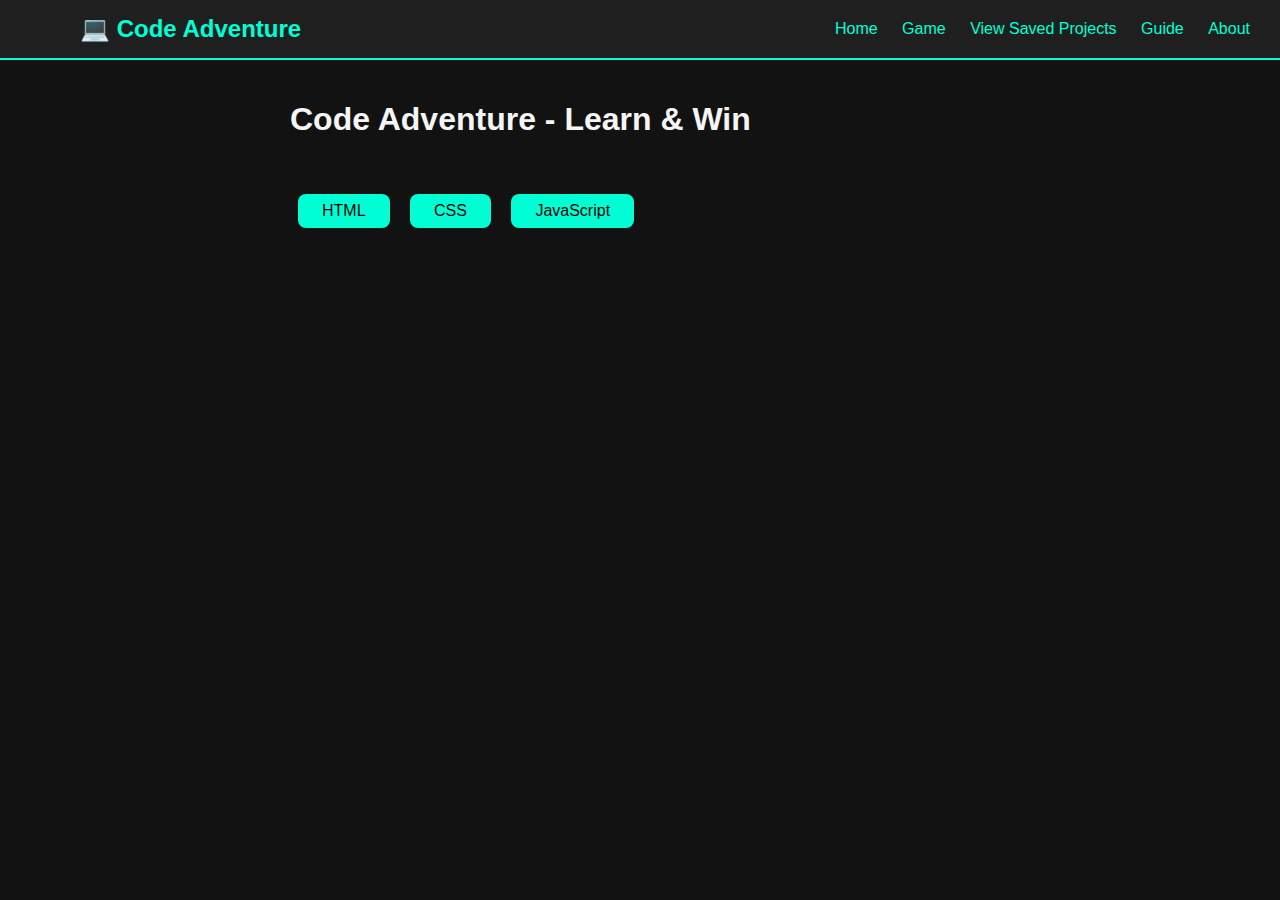
<file: game.html>
<!DOCTYPE html>
<html lang="en">
<head>
  <meta charset="UTF-8" />
  <meta name="viewport" content="width=device-width, initial-scale=1.0"/>
  <title>Code Adventure: Learn & Win</title>
  <link rel="stylesheet" href="gamestyle.css" />
</head>
<body>
  <header class="navbar">
    <div class="logo">💻 Code Adventure</div>
    <nav>
      <a href="index.html" target="_blank">Home</a>
      <a href="game.html" target="_blank">Game</a>
      <a href="projects.html" target="_blank">View Saved Projects</a>
      <a href="guidence.html" target="_blank">Guide</a>
      <a href="#">About</a>
    </nav>
  </header>


  <div class="container">
    <h1>Code Adventure - Learn & Win</h1>
    <div class="mode-selector">
      <button onclick="startGame('html')">HTML</button>
      <button onclick="startGame('css')">CSS</button>
      <button onclick="startGame('js')">JavaScript</button>
    </div>

    <div id="game-area" class="game-area hidden">
      <h2 id="level-title">Level 1</h2>
      <pre id="question" class="code-block"></pre>
      <textarea id="answer" placeholder="Type your code here..."></textarea>
      <button onclick="checkAnswer()">Submit</button>
      <p id="feedback"></p>
      <div id="progress">Progress: <span id="current-level">1</span> / <span id="total-levels">3</span></div>
      <div id="score">Score: <span id="current-score">0</span></div>
      <div id="live-preview" class="preview"></div>
      <button id="retry-button" onclick="retryLevel()" class="hidden">Retry Level</button>
      <button id="reset-button" onclick="resetGame()">Reset Game</button>
    </div>
  </div>

  <script src="gamescript.js"></script>
</body>
</html>
</file>
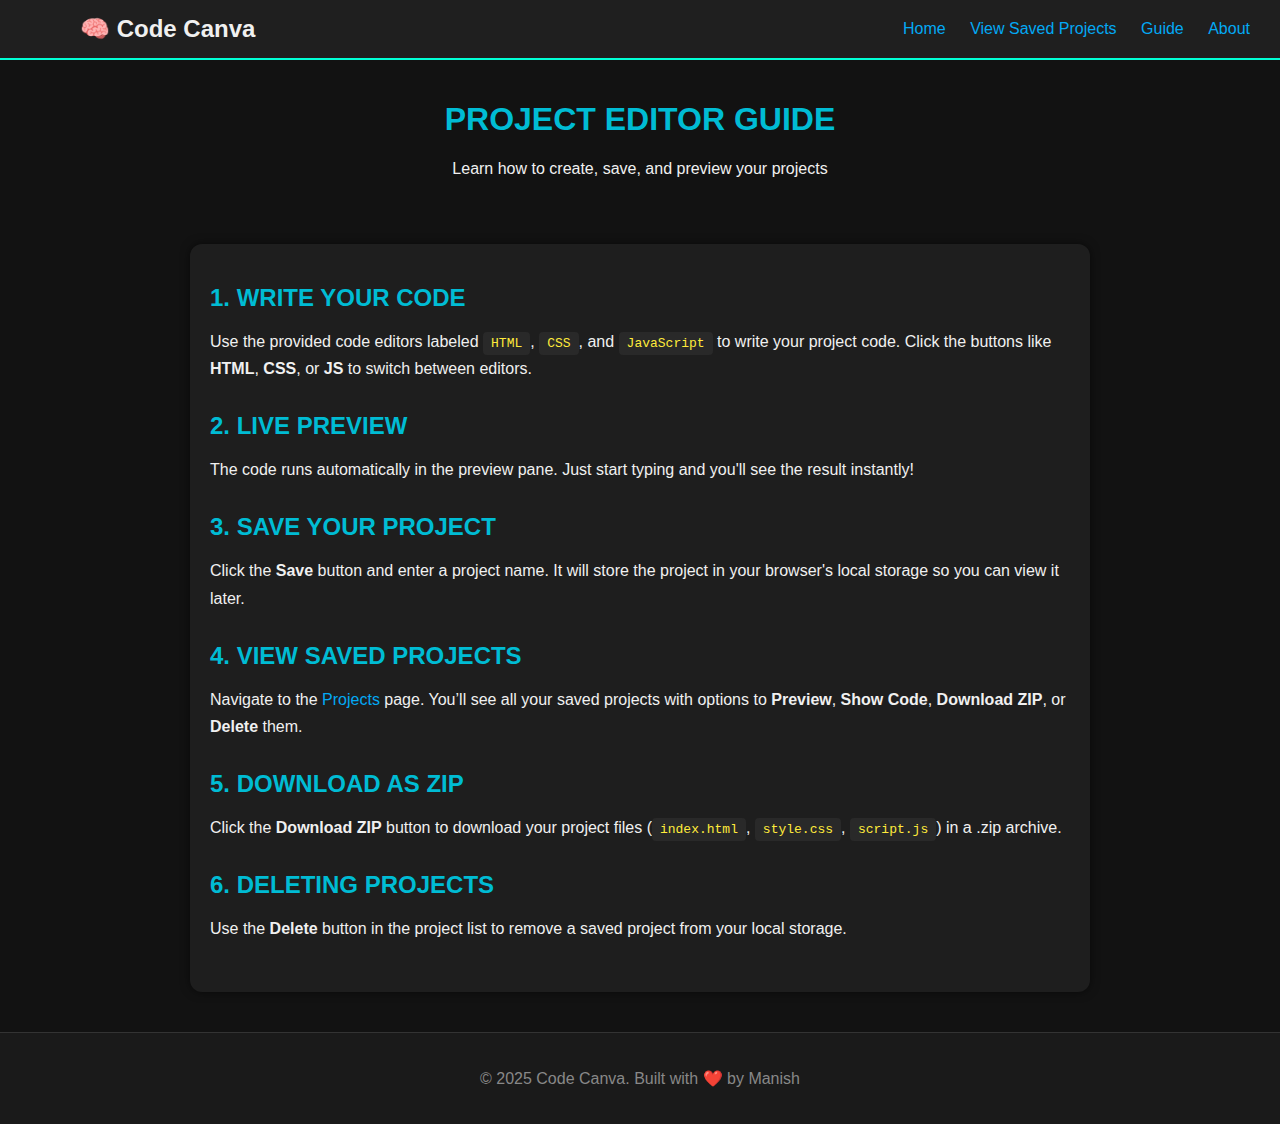
<file: guidence.html>
<!DOCTYPE html>
<html lang="en">
<head>
  <meta charset="UTF-8" />
  <meta name="viewport" content="width=device-width, initial-scale=1.0" />
  <link rel="stylesheet" href="style.css" />
  <title>Guidance - How to Use</title>
  <style>
    body {
      margin: 0;
      font-family: 'Segoe UI', sans-serif;
      background-color: #121212;
      color: #f0f0f0;
    }

    a {
    color: #00ffd5;
    text-decoration: none;
    transition: color 0.3s;
  }
  
  a:hover {
    color: #00bfa5;
  }
  
  .navbar {
    background-color: #1f1f1f;
    padding: 15px 30px;
    display: flex;
    justify-content: space-between;
    align-items: center;
    border-bottom: 2px solid #00ffd5;
  }
  
  .logo {
    font-size: 24px;
    font-weight: bold;
  }
  
  nav a {
    margin-left: 20px;
    font-size: 16px;
  }
  
    
  footer {
    margin-top: auto;
    background: #1a1a1a;
    text-align: center;
    padding: 20px;
    margin-top: 40px;
    color: #888;
    border-top: 1px solid #333;
  }

    h1, h2, h3 {
      color: #00bcd4;
      text-transform: uppercase;
    }
    #guide-header {
      padding: 20px;
      text-align: center;
    }

    .container {
      max-width: 900px;
      margin: 30px auto;
      padding: 20px;
      background-color: #1e1e1e;
      border-radius: 12px;
      box-shadow: 0 0 10px #00000088;
    }

    .step {
      margin-bottom: 30px;
    }

    .step h2 {
      margin-bottom: 10px;
    }

    .step p {
      line-height: 1.7;
    }

    code {
      background-color: #292929;
      padding: 4px 8px;
      border-radius: 4px;
      color: #ffeb3b;
    }

    a {
      color: #03a9f4;
      text-decoration: none;
    }

    a:hover {
      text-decoration: underline;
    }
  </style>
</head>
<body>
  <header class="navbar">

    <div class="logo">🧠 Code Canva</div>
    <nav>
      <a href="index.html">Home</a>
      <a href="projects.html">View Saved Projects</a>
      <a href="guidence.html">Guide</a>
      <a href="#">About</a>
    </nav>
  </header>
<div id="guide-header">
    <h1>Project Editor Guide</h1>
    <p>Learn how to create, save, and preview your projects</p>
</div>
  <div class="container">
    <div class="step">
      <h2>1. Write Your Code</h2>
      <p>
        Use the provided code editors labeled <code>HTML</code>, <code>CSS</code>, and <code>JavaScript</code> to write your project code.
        Click the buttons like <strong>HTML</strong>, <strong>CSS</strong>, or <strong>JS</strong> to switch between editors.
      </p>
    </div>

    <div class="step">
      <h2>2. Live Preview</h2>
      <p>
        The code runs automatically in the preview pane. Just start typing and you'll see the result instantly!
      </p>
    </div>

    <div class="step">
      <h2>3. Save Your Project</h2>
      <p>
        Click the <strong>Save</strong> button and enter a project name. It will store the project in your browser's local storage so you can view it later.
      </p>
    </div>

    <div class="step">
      <h2>4. View Saved Projects</h2>
      <p>
        Navigate to the <a href="projects.html">Projects</a> page. You’ll see all your saved projects with options to <strong>Preview</strong>, <strong>Show Code</strong>, <strong>Download ZIP</strong>, or <strong>Delete</strong> them.
      </p>
    </div>

    <div class="step">
      <h2>5. Download as ZIP</h2>
      <p>
        Click the <strong>Download ZIP</strong> button to download your project files (<code>index.html</code>, <code>style.css</code>, <code>script.js</code>) in a .zip archive.
      </p>
    </div>

    <div class="step">
      <h2>6. Deleting Projects</h2>
      <p>
        Use the <strong>Delete</strong> button in the project list to remove a saved project from your local storage.
      </p>
    </div>
  </div>

  <footer>
    <p>&copy; 2025 Code Canva. Built with ❤️ by Manish</p>
  </footer>

</body>
</html>
</file>
<file: gamestyle.css>
body {
  margin: 0;
  font-family: 'Segoe UI', sans-serif;
  background: #121212;
  color: #f5f5f5;
}

a {
  color: #00ffd5;
  text-decoration: none;
  transition: color 0.3s;
}

a:hover {
  color: #00bfa5;
}

.navbar {
  background-color: #1f1f1f;
  padding: 15px 30px;
  display: flex;
  justify-content: space-between;
  align-items: center;
  border-bottom: 2px solid #00ffd5;
}

.logo {
  font-size: 24px;
  font-weight: bold;
  margin-left:50px ;
}
.logo-editor {
  font-size: 24px;
  font-weight: bold;
}

nav a {
  margin-left: 20px;
  font-size: 16px;
}

.logo {
  display: flex;
  align-items: center;
  gap: 10px;
  font-size: 24px;
  font-weight: bold;
  color: #00ffd5;
  margin-left: 50px;
}

.logo-img {
  width: 32px;
  height: 32px;
  margin-top: auto;
  object-fit: contain;
  border-radius: 6px; /* optional for soft edges */
}


.container {
  max-width: 700px;
  margin: 0 auto;
  padding: 20px;
}

.game-container {
  margin-top: 20px;
  background-color: #786a6a;
  padding: 2rem;
  border-radius: 1rem;
  box-shadow: 0 0 20px #0a0a0a;
}

.mode-selector {
  
  justify-items: center;
  margin-top: 40px;
}

button {
  padding: 0.5rem 1.5rem;
  margin: 1rem 0.5rem;
  border: none;
  border-radius: 8px;
  background-color: #00ffd5;
  color: #000;
  font-size: 1rem;
  cursor: pointer;
  transition: 0.3s;
}

button:hover {
  background-color: #00bfa5;
}

textarea {
  width: 95.5%;
  height: 120px;
  margin-top: 1rem;
  font-family: monospace;
  font-size: 1rem;
  padding: 1rem;
  border-radius: 8px;
  border: none;
  background-color: #2d2d3a;
  color: #00ff90;
  font-family: monospace;
}

.code-block {
  background-color: #333;
  padding: 1rem;
  border-radius: 8px;
  text-align: left;
  white-space: pre-wrap;
}

.preview {
  margin-top: 1rem;
  background: white;
  color: black;
  padding: 1rem;
  min-height: 100px;
  border-radius: 8px;
  display: none;
}

.hidden {
  display: none;
}

#score {
  margin-top: 1rem;
  font-weight: bold;
}


.space {
  padding: 171px;
}

   /* footer style */
   .footer {
    background: #111;
    color: #ccc;
    padding: 40px 20px 10px;
    font-family: 'Segoe UI', sans-serif;
    border-top: 2px solid #00ffd5;
  }
  
  .footer-container {
    display: flex;
    flex-wrap: wrap;
    justify-content: space-between;
    gap: 30px;
    max-width: 1200px;
    margin: auto;
  }
  
  .footer-section {
    flex: 1;
    min-width: 250px;
  }
  
  .footer-section h2 {
    color: #fff;
    margin-bottom: 15px;
  }
  
  .footer-section ul {
    list-style: none;
    padding: 0;
  }
  
  .footer-section ul li {
    margin: 8px 0;
  }
  
  .footer-section ul li a {
    text-decoration: none;
    color: #ccc;
    transition: 0.3s;
  }
  
  .footer-section ul li a:hover {
    color: #fff;
  }
  
  .footer .socials a {
    color: #ccc;
    margin-right: 12px;
    font-size: 18px;
    transition: color 0.3s;
  }
  
  .footer .socials a:hover {
    color: #1da1f2;
  }
  
  .footer-bottom {
    text-align: center;
    border-top: 1px solid #444;
    margin-top: 30px;
    padding-top: 10px;
    font-size: 14px;
    color: #aaa;
  }
  
  .footer-logo img {
    width: 170px;         /* or use % for responsiveness */
    height: auto;
    margin-top: 0px;
    border-radius: 8px;   /* optional: rounded edges */
    border: 1px solid #333;
    box-shadow: 0 0 5px rgba(255, 255, 255, 0.05);
    transition: transform 0.3s ease;
  }
  
  .footer-logo img:hover {
    transform: scale(1.05);
  }
</file>
<file: style.css>
* {
    box-sizing: border-box;
  }
  
  body {
    margin: 0;
    font-family: 'Segoe UI', sans-serif;
    background: #121212;
    color: #f5f5f5;
  }
  
  a {
    color: #00ffd5;
    text-decoration: none;
    transition: color 0.3s;
  }
  
  a:hover {
    color: #00bfa5;
  }
  
  .navbar {
    background-color: #1f1f1f;
    padding: 15px 30px;
    display: flex;
    justify-content: space-between;
    align-items: center;
    border-bottom: 2px solid #00ffd5;
  }
  
  .logo {
    font-size: 24px;
    font-weight: bold;
    margin-left:50px ;
  }
  
  nav a {
    margin-left: 20px;
    font-size: 16px;
  }
  
  main {
    padding: 20px;
    animation: fadeIn 1s ease-in-out;
  }
  
  h1, h2 {
    color: #00ffd5;
  }
  
  .editor-section, .projects-section {
    margin-top: 30px;
  }
  
  /* Container and layout updates */
.editor-container {
    display: flex;
    gap: 20px;
    flex-wrap: wrap;
    margin-bottom: 20px;
    justify-content: space-between;
  }
  
  .editor {
    flex: 1;
    min-width: 32%;
    display: flex;
    flex-direction: column;
    animation: fadeInUp 0.8s ease-in;
  }
  
  
  textarea {
    height: 300px; /* Increased height */
    padding: 12px;
    background-color: #1e1e1e;
    border: 1px solid #444;
    color: #00ff90;
    font-family: monospace;
    font-size: 15px; /* Slightly larger font */
    border-radius: 8px;
    transition: background 0.3s ease;
    resize: vertical;
  }
  
  
  
  textarea:focus {
    background-color: #262626;
    outline: none;
  }
  
  .buttons {
    margin-bottom: 15px;
  }
  
  button {
    background-color: #00ffd5;
    color: #000;
    border: none;
    padding: 12px 24px;
    font-size: 15px;
    margin-right: 10px;
    cursor: pointer;
    font-weight: bold;
    border-radius: 6px;
    transition: background-color 0.3s ease;
  }
  
  button:hover {
    background-color: #00bfa5;
  }
  
  iframe {
    width: 100%;
    height: 50vh; /* 50% of viewport height */
    max-height: 600px; /* Maximum height limit */
    background: #fff;
    border: 2px solid #00ffd5;
    border-radius: 8px;
    margin-top: 20px;
    transition: height 0.3s ease;
  }
  
  #projectList {
    list-style: none;
    padding-left: 0;
  }
  
  #projectList li {
    margin-bottom: 8px;
    padding: 8px;
    background-color: #222;
    border-left: 4px solid #00ffd5;
    cursor: pointer;
    transition: transform 0.2s ease;
  }
  
  #projectList li:hover {
    transform: scale(1.02);
    background-color: #2a2a2a;
  }

  .project-title {
    font-weight: bold;
    color: #00ffc8;
    font-size: 1.4rem;
    
    margin-bottom: 10px;
    text-transform: uppercase;
  }
  
  .space {
    padding: 171px;
  }
  
  footer {
    margin-top: auto;
    background: #1a1a1a;
    text-align: center;
    padding: 20px;
    margin-top: 40px;
    color: #888;
    border-top: 1px solid #333;
  }
  
  /* Animations */
  @keyframes fadeIn {
    from { opacity: 0; transform: translateY(-10px); }
    to { opacity: 1; transform: translateY(0); }
  }
  
  @keyframes fadeInUp {
    from { opacity: 0; transform: translateY(20px); }
    to { opacity: 1; transform: translateY(0); }
  }
  
  .fade-in {
    animation: fadeIn 1s ease-in-out;
  }

/* Additional responsive layout improvements */
  @media (max-width: 768px) {
    .editor-container {
      flex-direction: column;
    }
  
    .editor {
      min-width: 100%;
    }
  
    iframe {
      height: 40vh; /* Reduce height on smaller screens */
    }
  }
</file>
